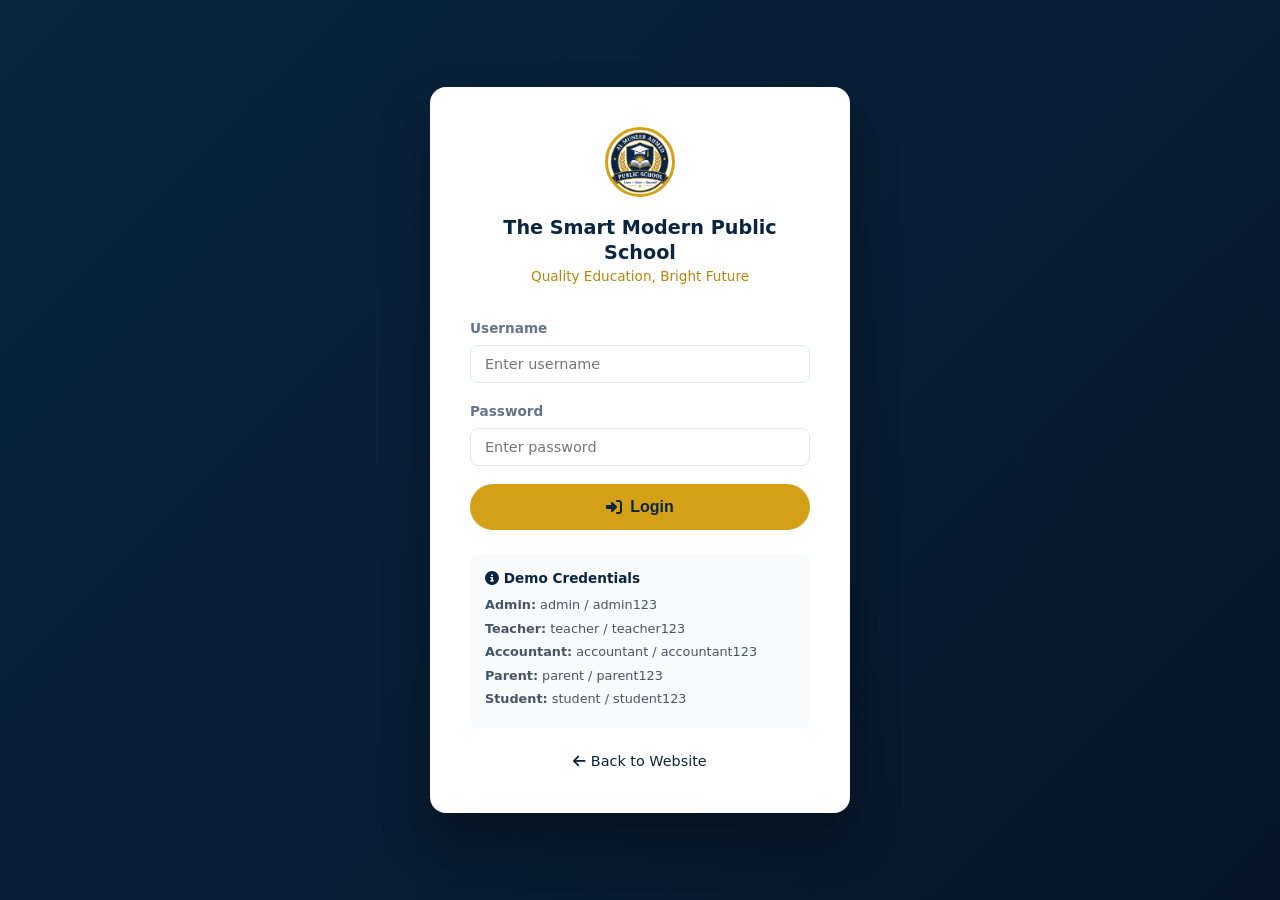
<file: accountant.html>
<!DOCTYPE html>
<html lang="en">
<head>
    <meta charset="UTF-8">
    <meta name="viewport" content="width=device-width, initial-scale=1.0">
    <title>Accountant Portal - The Smart Modern Public School</title>
    <link rel="stylesheet" href="https://cdnjs.cloudflare.com/ajax/libs/font-awesome/6.5.1/css/all.min.css">
    <link rel="stylesheet" href="css/style.css">
    <link rel="stylesheet" href="css/dashboard.css">
    <link rel="stylesheet" href="css/responsive.css">
</head>
<body class="dashboard-body">
    <div class="sidebar-overlay" onclick="App.toggleSidebar()"></div>
    <aside class="sidebar">
        <div class="sidebar-header">
            <img src="assets/logo.png" alt="Logo" onerror="this.style.display='none'">
            <div><h2>Accountant</h2><span>The Smart Modern Public School</span></div>
        </div>
        <nav class="sidebar-nav">
            <a href="#" class="active" onclick="showASection('dashboard')"><i class="fas fa-tachometer-alt"></i> Dashboard</a>
            <a href="#" onclick="showASection('fees')"><i class="fas fa-money-bill-wave"></i> Fee Management</a>
            <a href="#" onclick="showASection('defaulters')"><i class="fas fa-exclamation-triangle"></i> Defaulters</a>
            <a href="#" onclick="showASection('payroll')"><i class="fas fa-wallet"></i> Payroll</a>
            <a href="#" onclick="showASection('reports')"><i class="fas fa-file-export"></i> Reports</a>
            <a href="#" onclick="Auth.logout()"><i class="fas fa-sign-out-alt"></i> Logout</a>
        </nav>
        <div class="sidebar-footer">
            <div class="user-info"><div class="avatar">A</div><div><div class="user-name">Accountant</div><div class="user-role">Accountant</div></div>
        </div>
    </aside>
    <div class="main-content">
        <div class="topbar">
            <div class="topbar-left">
                <button class="menu-toggle" onclick="App.toggleSidebar()"><i class="fas fa-bars"></i></button>
                <h1 id="a-title">Accountant Dashboard</h1>
            </div>
            <div class="topbar-right">
                <button class="topbar-btn" onclick="App.toggleTheme()"><i class="fas fa-moon"></i></button>
                <a href="https://wa.me/923304886710" target="_blank" class="topbar-btn" style="color:#25d366;"><i class="fab fa-whatsapp"></i></a>
            </div>
        </div>
        <div class="content-area">
            <div id="a-dashboard">
                <div class="stats-grid" id="a-stats"></div>
                <div class="panel"><div class="panel-header"><h2>Recent Fee Payments</h2></div><div class="panel-body" id="a-recent-fees"></div></div>
            </div>
            <div id="a-fees" style="display:none;">
                <div class="panel"><div class="panel-header"><h2>Fee Management</h2></div>
                <div class="panel-body">
                    <div class="filters-bar">
                        <input type="text" id="a-fee-search" placeholder="Search..." oninput="loadAFees()">
                        <select id="a-fee-status" onchange="loadAFees()">
                            <option value="">All</option><option value="Paid">Paid</option><option value="Partial">Partial</option><option value="Pending">Pending</option>
                        </select>
                    </div>
                    <div id="a-fees-table"></div>
                </div></div>
            </div>
            <div id="a-defaulters" style="display:none;">
                <div class="panel"><div class="panel-header"><h2>Fee Defaulters</h2></div><div class="panel-body" id="a-defaulters-table"></div></div>
            </div>
            <div id="a-payroll" style="display:none;">
                <div class="panel"><div class="panel-header"><h2>Payroll</h2></div><div class="panel-body" id="a-payroll-list"></div></div>
            </div>
            <div id="a-reports" style="display:none;">
                <div class="panel"><div class="panel-header"><h2>Reports</h2></div>
                <div class="panel-body">
                    <button class="btn btn-primary" onclick="Reports.generateReport('fees')" style="margin:5px;"><i class="fas fa-download"></i> Export Fees</button>
                    <button class="btn btn-primary" onclick="Reports.generateReport('defaulters')" style="margin:5px;"><i class="fas fa-download"></i> Export Defaulters</button>
                </div></div>
            </div>
        </div>
    </div>
    <!-- Receipt Modal -->
    <div class="modal" id="a-receipt-modal">
        <div class="modal-content modal-lg">
            <div class="modal-header"><h2>Fee Receipt</h2><button class="modal-close" onclick="App.closeModal('a-receipt-modal')">&times;</button></div>
            <div class="modal-body" id="a-receipt-content"></div>
            <div class="modal-footer">
                <button class="btn btn-secondary" onclick="App.closeModal('a-receipt-modal')">Close</button>
                <button class="btn btn-primary" onclick="App.printElement('a-receipt-content','Fee Receipt')"><i class="fas fa-print"></i> Print</button>
            </div>
        </div>
    </div>
    <script src="js/database.js"></script>
    <script src="js/auth.js"></script>
    <script src="js/app.js"></script>
    <script src="js/whatsapp.js"></script>
    <script src="js/students.js"></script>
    <script src="js/fees.js"></script>
    <script src="js/reports.js"></script>
    <script>
        Auth.protectPage(['accountant', 'admin']);
        function showASection(name) {
            ['dashboard','fees','defaulters','payroll','reports'].forEach(s => {
                const el = document.getElementById('a-' + s);
                if (el) el.style.display = s === name ? 'block' : 'none';
            });
            document.getElementById('a-title').textContent = name.charAt(0).toUpperCase() + name.slice(1);
            if (name === 'fees') loadAFees();
            if (name === 'defaulters') Fees.renderFeeDefaultersTable('a-defaulters-table');
            if (name === 'payroll') {
                const payroll = DB.getRecords(DB.keys.payroll);
                document.getElementById('a-payroll-list').innerHTML = `<div class="table-responsive"><table class="data-table"><thead><tr><th>Teacher</th><th>Month</th><th>Basic</th><th>Net</th><th>Status</th></tr></thead><tbody>
                    ${payroll.map(p => `<tr><td>${p.teacherName}</td><td>${p.month}</td><td>${App.formatCurrency(p.basicSalary)}</td><td>${App.formatCurrency(p.netSalary)}</td><td><span class="badge badge-success">${p.status}</span></td></tr>`).join('')}
                </tbody></table></div>`;
            }
        }
        function loadAFees() {
            Fees.renderFeesTable('a-fees-table', {
                search: document.getElementById('a-fee-search')?.value,
                filters: { status: document.getElementById('a-fee-status')?.value }
            });
        }
        function viewFeeReceipt(id) {
            document.getElementById('a-receipt-content').innerHTML = Fees.generateFeeReceiptHTML(id);
            App.openModal('a-receipt-modal');
        }
        function editFee(id) { App.showToast('Edit fee record: ' + id, 'info'); }
        function confirmDeleteFee(id) {
            App.confirmDialog('Delete this fee record?', () => { Fees.deleteFee(id); App.showToast('Deleted', 'success'); loadAFees(); });
        }
        document.addEventListener('DOMContentLoaded', function() {
            const stats = App.getDashboardStats();
            document.getElementById('a-stats').innerHTML = `
                <div class="stat-box"><div class="stat-icon orange"><i class="fas fa-money-bill"></i></div><div class="stat-info"><h3>${stats.pendingFees}</h3><p>Pending Fees</p></div></div>
                <div class="stat-box"><div class="stat-icon red"><i class="fas fa-exclamation"></i></div><div class="stat-info"><h3>${App.formatCurrency(stats.pendingAmount)}</h3><p>Pending Amount</p></div></div>
                <div class="stat-box"><div class="stat-icon green"><i class="fas fa-coins"></i></div><div class="stat-info"><h3>${App.formatCurrency(stats.todayCollection)}</h3><p>Today Collection</p></div></div>
                <div class="stat-box"><div class="stat-icon blue"><i class="fas fa-user-graduate"></i></div><div class="stat-info"><h3>${stats.totalStudents}</h3><p>Total Students</p></div></div>
            `;
            Fees.renderFeesTable('a-recent-fees', {});
        });
    </script>
</body>
</html>
</file>
<file: css/style.css>
/* style.css - Main Public Website Styles */
:root {
    --navy: #0a2540;
    --navy-dark: #061628;
    --navy-light: #1a3a5c;
    --gold: #d4a017;
    --gold-light: #f0c14b;
    --gold-dark: #b8860b;
    --green: #0d9488;
    --green-light: #14b8a6;
    --white: #ffffff;
    --gray-50: #f8fafc;
    --gray-100: #f1f5f9;
    --gray-200: #e2e8f0;
    --gray-300: #cbd5e1;
    --gray-400: #94a3b8;
    --gray-500: #64748b;
    --gray-600: #475569;
    --gray-700: #334155;
    --gray-800: #1e293b;
    --gray-900: #0f172a;
    --success: #10b981;
    --danger: #ef4444;
    --warning: #f59e0b;
    --info: #3b82f6;
    --shadow: 0 4px 6px -1px rgba(0,0,0,0.1), 0 2px 4px -2px rgba(0,0,0,0.1);
    --shadow-lg: 0 10px 15px -3px rgba(0,0,0,0.1), 0 4px 6px -4px rgba(0,0,0,0.1);
    --shadow-xl: 0 20px 25px -5px rgba(0,0,0,0.1), 0 8px 10px -6px rgba(0,0,0,0.1);
    --radius: 8px;
    --radius-lg: 12px;
    --transition: all 0.3s ease;
}

* {
    margin: 0;
    padding: 0;
    box-sizing: border-box;
}

html {
    scroll-behavior: smooth;
}

body {
    font-family: 'Segoe UI', 'Inter', system-ui, -apple-system, sans-serif;
    color: var(--gray-800);
    line-height: 1.6;
    background: var(--white);
    overflow-x: hidden;
}

a {
    text-decoration: none;
    color: inherit;
    transition: var(--transition);
}

img {
    max-width: 100%;
    height: auto;
}

ul {
    list-style: none;
}

/* Typography */
h1, h2, h3, h4, h5, h6 {
    font-weight: 700;
    line-height: 1.3;
    color: var(--navy);
}

.container {
    max-width: 1200px;
    margin: 0 auto;
    padding: 0 20px;
}

/* Header */
.header {
    background: var(--navy);
    color: var(--white);
    position: sticky;
    top: 0;
    z-index: 1000;
    box-shadow: var(--shadow-lg);
}

.header-top {
    background: var(--navy-dark);
    padding: 8px 0;
    font-size: 13px;
}

.header-top .container {
    display: flex;
    justify-content: space-between;
    align-items: center;
    flex-wrap: wrap;
    gap: 10px;
}

.header-top a {
    color: var(--gray-300);
}

.header-top a:hover {
    color: var(--gold);
}

.header-top i {
    color: var(--gold);
    margin-right: 5px;
}

.header-main {
    padding: 12px 0;
}

.header-main .container {
    display: flex;
    justify-content: space-between;
    align-items: center;
}

.logo {
    display: flex;
    align-items: center;
    gap: 12px;
}

.logo img {
    width: 50px;
    height: 50px;
    border-radius: 50%;
    border: 2px solid var(--gold);
    object-fit: cover;
    background: var(--white);
}

.logo-text h1 {
    font-size: 1.3rem;
    color: var(--white);
    margin: 0;
    letter-spacing: 0.5px;
}

.logo-text span {
    font-size: 0.75rem;
    color: var(--gold);
    font-weight: 500;
}

.nav {
    display: flex;
    align-items: center;
    gap: 5px;
}

.nav a {
    color: var(--gray-200);
    padding: 8px 14px;
    border-radius: var(--radius);
    font-size: 0.9rem;
    font-weight: 500;
}

.nav a:hover, .nav a.active {
    color: var(--gold);
    background: rgba(212, 160, 23, 0.1);
}

.nav .btn-login {
    background: var(--gold);
    color: var(--navy) !important;
    font-weight: 600;
    padding: 8px 20px;
    border-radius: 25px;
}

.nav .btn-login:hover {
    background: var(--gold-light);
    transform: translateY(-1px);
}

.mobile-toggle {
    display: none;
    background: none;
    border: none;
    color: var(--white);
    font-size: 1.5rem;
    cursor: pointer;
    padding: 5px;
}

/* Hero */
.hero {
    background: linear-gradient(135deg, var(--navy) 0%, var(--navy-light) 50%, var(--navy-dark) 100%);
    color: var(--white);
    padding: 80px 0 100px;
    position: relative;
    overflow: hidden;
}

.hero::before {
    content: '';
    position: absolute;
    top: -50%;
    right: -20%;
    width: 600px;
    height: 600px;
    background: radial-gradient(circle, rgba(212,160,23,0.15) 0%, transparent 70%);
    border-radius: 50%;
}

.hero .container {
    display: grid;
    grid-template-columns: 1fr 1fr;
    gap: 40px;
    align-items: center;
    position: relative;
    z-index: 1;
}

.hero-content h2 {
    font-size: 2.8rem;
    color: var(--white);
    margin-bottom: 10px;
}

.hero-content .tagline {
    font-size: 1.3rem;
    color: var(--gold);
    margin-bottom: 20px;
    font-weight: 500;
}

.hero-content p {
    color: var(--gray-300);
    font-size: 1.05rem;
    margin-bottom: 30px;
    max-width: 500px;
}

.hero-buttons {
    display: flex;
    gap: 15px;
    flex-wrap: wrap;
}

.btn {
    display: inline-flex;
    align-items: center;
    gap: 8px;
    padding: 12px 28px;
    border-radius: 30px;
    font-weight: 600;
    font-size: 0.95rem;
    border: none;
    cursor: pointer;
    transition: var(--transition);
}

.btn-primary {
    background: var(--gold);
    color: var(--navy);
}

.btn-primary:hover {
    background: var(--gold-light);
    transform: translateY(-2px);
    box-shadow: 0 8px 20px rgba(212,160,23,0.3);
}

.btn-outline {
    background: transparent;
    color: var(--white);
    border: 2px solid var(--gold);
}

.btn-outline:hover {
    background: var(--gold);
    color: var(--navy);
}

.btn-success {
    background: #25d366;
    color: white;
}

.btn-success:hover {
    background: #1da851;
}

.btn-secondary {
    background: var(--gray-200);
    color: var(--gray-700);
}

.btn-secondary:hover {
    background: var(--gray-300);
}

.btn-danger {
    background: var(--danger);
    color: white;
}

.btn-danger:hover {
    background: #dc2626;
}

.btn-sm {
    padding: 6px 14px;
    font-size: 0.85rem;
}

.btn-info {
    background: var(--info);
    color: white;
}

.hero-image {
    text-align: center;
}

.hero-image .school-badge {
    width: 280px;
    height: 280px;
    background: linear-gradient(135deg, var(--gold) 0%, var(--gold-dark) 100%);
    border-radius: 50%;
    display: flex;
    flex-direction: column;
    align-items: center;
    justify-content: center;
    margin: 0 auto;
    box-shadow: 0 20px 60px rgba(212,160,23,0.3);
    border: 8px solid rgba(255,255,255,0.1);
}

.school-badge i {
    font-size: 4rem;
    color: var(--navy);
    margin-bottom: 10px;
}

.school-badge span {
    font-size: 1.1rem;
    font-weight: 700;
    color: var(--navy);
    text-align: center;
    padding: 0 20px;
}

/* Sections */
.section {
    padding: 70px 0;
}

.section-header {
    text-align: center;
    margin-bottom: 50px;
}

.section-header h2 {
    font-size: 2rem;
    margin-bottom: 10px;
}

.section-header p {
    color: var(--gray-500);
    max-width: 600px;
    margin: 0 auto;
}

.section-header .line {
    width: 60px;
    height: 3px;
    background: var(--gold);
    margin: 15px auto 0;
    border-radius: 2px;
}

/* About */
.about-grid {
    display: grid;
    grid-template-columns: 1fr 1fr;
    gap: 50px;
    align-items: center;
}

.about-content h3 {
    font-size: 1.5rem;
    margin-bottom: 15px;
}

.about-content p {
    color: var(--gray-600);
    margin-bottom: 15px;
}

.features-list {
    margin-top: 20px;
}

.features-list li {
    display: flex;
    align-items: center;
    gap: 10px;
    padding: 8px 0;
    color: var(--gray-700);
}

.features-list i {
    color: var(--green);
    font-size: 1.1rem;
}

.about-stats {
    display: grid;
    grid-template-columns: 1fr 1fr;
    gap: 20px;
}

.stat-card {
    background: var(--gray-50);
    border-radius: var(--radius-lg);
    padding: 25px;
    text-align: center;
    border: 1px solid var(--gray-200);
    transition: var(--transition);
}

.stat-card:hover {
    transform: translateY(-5px);
    box-shadow: var(--shadow-lg);
    border-color: var(--gold);
}

.stat-card .number {
    font-size: 2rem;
    font-weight: 700;
    color: var(--navy);
}

.stat-card .label {
    color: var(--gray-500);
    font-size: 0.9rem;
    margin-top: 5px;
}

/* Cards Grid */
.cards-grid {
    display: grid;
    grid-template-columns: repeat(auto-fit, minmax(280px, 1fr));
    gap: 25px;
}

.card {
    background: var(--white);
    border-radius: var(--radius-lg);
    padding: 30px;
    box-shadow: var(--shadow);
    border: 1px solid var(--gray-100);
    transition: var(--transition);
    text-align: center;
}

.card:hover {
    transform: translateY(-5px);
    box-shadow: var(--shadow-xl);
}

.card .icon {
    width: 70px;
    height: 70px;
    background: linear-gradient(135deg, var(--navy), var(--navy-light));
    border-radius: 50%;
    display: flex;
    align-items: center;
    justify-content: center;
    margin: 0 auto 20px;
}

.card .icon i {
    font-size: 1.8rem;
    color: var(--gold);
}

.card h3 {
    font-size: 1.2rem;
    margin-bottom: 10px;
}

.card p {
    color: var(--gray-500);
    font-size: 0.95rem;
}

/* Academics */
.academics-bg {
    background: var(--gray-50);
}

.class-list {
    display: flex;
    flex-wrap: wrap;
    gap: 12px;
    justify-content: center;
}

.class-badge {
    background: var(--white);
    border: 2px solid var(--navy);
    color: var(--navy);
    padding: 10px 22px;
    border-radius: 25px;
    font-weight: 600;
    font-size: 0.9rem;
    transition: var(--transition);
}

.class-badge:hover {
    background: var(--navy);
    color: var(--white);
}

/* Teachers */
.teacher-card {
    text-align: center;
    padding: 25px;
}

.teacher-card .avatar {
    width: 100px;
    height: 100px;
    border-radius: 50%;
    background: linear-gradient(135deg, var(--navy), var(--gold));
    display: flex;
    align-items: center;
    justify-content: center;
    margin: 0 auto 15px;
    font-size: 2.5rem;
    color: white;
    border: 3px solid var(--gold);
}

.teacher-card h3 {
    font-size: 1.1rem;
    margin-bottom: 5px;
}

.teacher-card .subject {
    color: var(--gold-dark);
    font-size: 0.9rem;
    font-weight: 500;
    margin-bottom: 8px;
}

.teacher-card .qual {
    color: var(--gray-500);
    font-size: 0.85rem;
}

/* Facilities */
.facility-item {
    display: flex;
    gap: 15px;
    align-items: flex-start;
    padding: 20px;
    background: var(--white);
    border-radius: var(--radius-lg);
    border: 1px solid var(--gray-100);
    transition: var(--transition);
}

.facility-item:hover {
    border-color: var(--gold);
    box-shadow: var(--shadow);
}

.facility-item .icon {
    width: 50px;
    height: 50px;
    min-width: 50px;
    background: rgba(212,160,23,0.1);
    border-radius: 12px;
    display: flex;
    align-items: center;
    justify-content: center;
}

.facility-item .icon i {
    font-size: 1.3rem;
    color: var(--gold-dark);
}

.facility-item h4 {
    font-size: 1rem;
    margin-bottom: 5px;
}

.facility-item p {
    color: var(--gray-500);
    font-size: 0.9rem;
}

/* Gallery */
.gallery-grid {
    display: grid;
    grid-template-columns: repeat(auto-fill, minmax(250px, 1fr));
    gap: 15px;
}

.gallery-item {
    border-radius: var(--radius-lg);
    overflow: hidden;
    position: relative;
    aspect-ratio: 4/3;
    background: var(--gray-200);
}

.gallery-item img {
    width: 100%;
    height: 100%;
    object-fit: cover;
    transition: transform 0.4s ease;
}

.gallery-item:hover img {
    transform: scale(1.08);
}

.gallery-item .overlay {
    position: absolute;
    bottom: 0;
    left: 0;
    right: 0;
    background: linear-gradient(transparent, rgba(10,37,64,0.85));
    color: white;
    padding: 20px 15px 12px;
    font-size: 0.9rem;
    font-weight: 500;
}

/* News & Events */
.news-card {
    background: var(--white);
    border-radius: var(--radius-lg);
    overflow: hidden;
    box-shadow: var(--shadow);
    border: 1px solid var(--gray-100);
    transition: var(--transition);
}

.news-card:hover {
    box-shadow: var(--shadow-xl);
}

.news-card .date-badge {
    background: var(--navy);
    color: var(--gold);
    display: inline-block;
    padding: 4px 12px;
    border-radius: 20px;
    font-size: 0.8rem;
    font-weight: 600;
    margin-bottom: 12px;
}

.news-card .content {
    padding: 25px;
}

.news-card h3 {
    font-size: 1.15rem;
    margin-bottom: 10px;
}

.news-card p {
    color: var(--gray-500);
    font-size: 0.95rem;
}

/* Contact */
.contact-grid {
    display: grid;
    grid-template-columns: 1fr 1fr;
    gap: 40px;
}

.contact-info-item {
    display: flex;
    gap: 15px;
    margin-bottom: 25px;
}

.contact-info-item .icon {
    width: 50px;
    height: 50px;
    min-width: 50px;
    background: var(--navy);
    border-radius: 12px;
    display: flex;
    align-items: center;
    justify-content: center;
}

.contact-info-item .icon i {
    color: var(--gold);
    font-size: 1.2rem;
}

.contact-info-item h4 {
    font-size: 1rem;
    margin-bottom: 3px;
}

.contact-info-item p, .contact-info-item a {
    color: var(--gray-500);
    font-size: 0.95rem;
}

.contact-form {
    background: var(--gray-50);
    padding: 30px;
    border-radius: var(--radius-lg);
    border: 1px solid var(--gray-200);
}

.form-group {
    margin-bottom: 18px;
}

.form-group label {
    display: block;
    font-weight: 600;
    font-size: 0.9rem;
    margin-bottom: 6px;
    color: var(--gray-700);
}

.form-group input,
.form-group select,
.form-group textarea {
    width: 100%;
    padding: 12px 15px;
    border: 1px solid var(--gray-300);
    border-radius: var(--radius);
    font-size: 0.95rem;
    transition: var(--transition);
    background: var(--white);
    color: var(--gray-800);
    font-family: inherit;
}

.form-group input:focus,
.form-group select:focus,
.form-group textarea:focus {
    outline: none;
    border-color: var(--navy);
    box-shadow: 0 0 0 3px rgba(10,37,64,0.1);
}

.form-group textarea {
    resize: vertical;
    min-height: 120px;
}

/* Footer */
.footer {
    background: var(--navy-dark);
    color: var(--gray-300);
    padding: 50px 0 0;
}

.footer-grid {
    display: grid;
    grid-template-columns: 2fr 1fr 1fr 1fr;
    gap: 40px;
    margin-bottom: 40px;
}

.footer h4 {
    color: var(--white);
    font-size: 1.1rem;
    margin-bottom: 20px;
}

.footer p {
    font-size: 0.9rem;
    line-height: 1.7;
    margin-bottom: 15px;
}

.footer a {
    color: var(--gray-400);
    font-size: 0.9rem;
    display: block;
    padding: 4px 0;
}

.footer a:hover {
    color: var(--gold);
}

.footer-bottom {
    border-top: 1px solid rgba(255,255,255,0.1);
    padding: 20px 0;
    text-align: center;
    font-size: 0.85rem;
    color: var(--gray-500);
}

/* Floating WhatsApp */
.whatsapp-float {
    position: fixed;
    bottom: 25px;
    right: 25px;
    width: 60px;
    height: 60px;
    background: #25d366;
    border-radius: 50%;
    display: flex;
    align-items: center;
    justify-content: center;
    box-shadow: 0 4px 20px rgba(37,211,102,0.4);
    z-index: 999;
    transition: var(--transition);
    animation: pulse 2s infinite;
}

.whatsapp-float:hover {
    transform: scale(1.1);
    box-shadow: 0 6px 25px rgba(37,211,102,0.5);
}

.whatsapp-float i {
    font-size: 1.8rem;
    color: white;
}

@keyframes pulse {
    0%, 100% { box-shadow: 0 4px 20px rgba(37,211,102,0.4); }
    50% { box-shadow: 0 4px 30px rgba(37,211,102,0.7); }
}

/* Admission Form Section */
.admission-section {
    background: linear-gradient(135deg, var(--navy) 0%, var(--navy-light) 100%);
    color: white;
    padding: 60px 0;
    text-align: center;
}

.admission-section h2 {
    color: white;
    margin-bottom: 10px;
}

.admission-section p {
    color: var(--gray-300);
    margin-bottom: 25px;
}

/* CTA Banner */
.cta-banner {
    background: var(--gold);
    padding: 40px 0;
    text-align: center;
}

.cta-banner h2 {
    color: var(--navy);
    margin-bottom: 10px;
}

.cta-banner p {
    color: var(--navy-dark);
    margin-bottom: 20px;
}

/* Responsive for public site is in responsive.css */
</file>
<file: css/dashboard.css>
/* dashboard.css - Dashboard Styles */

:root {
    --sidebar-width: 260px;
    --header-height: 60px;
    --card-bg: #ffffff;
    --body-bg: #f1f5f9;
    --text-primary: #1e293b;
    --text-secondary: #64748b;
    --border-color: #e2e8f0;
}

[data-theme="dark"] {
    --card-bg: #1e293b;
    --body-bg: #0f172a;
    --text-primary: #f1f5f9;
    --text-secondary: #94a3b8;
    --border-color: #334155;
    --navy: #1e3a5f;
    --navy-dark: #0f172a;
}

/* Dashboard Layout */
.dashboard-body {
    background: var(--body-bg);
    min-height: 100vh;
    color: var(--text-primary);
}

.sidebar {
    position: fixed;
    left: 0;
    top: 0;
    width: var(--sidebar-width);
    height: 100vh;
    background: var(--navy);
    color: white;
    z-index: 100;
    display: flex;
    flex-direction: column;
    transition: width 0.3s ease, transform 0.3s ease;
    overflow-x: hidden;
    overflow-y: auto;
}

.sidebar-header {
    padding: 14px 12px 14px 16px;
    border-bottom: 1px solid rgba(255,255,255,0.1);
    display: flex;
    align-items: center;
    gap: 10px;
    min-height: 64px;
    flex-shrink: 0;
}

.sidebar-header img {
    width: 40px;
    height: 40px;
    min-width: 40px;
    border-radius: 50%;
    border: 2px solid var(--gold);
    background: white;
}

.sidebar-brand {
    flex: 1;
    min-width: 0;
    overflow: hidden;
}

.sidebar-brand h2 {
    font-size: 0.8rem;
    color: white;
    line-height: 1.25;
    margin: 0;
    white-space: normal;
    word-break: break-word;
}

.sidebar-brand span {
    font-size: 0.65rem;
    color: var(--gold);
    display: block;
    margin-top: 2px;
    white-space: nowrap;
    overflow: hidden;
    text-overflow: ellipsis;
}

.sidebar-collapse-btn {
    background: rgba(255,255,255,0.08);
    border: 1px solid rgba(255,255,255,0.15);
    color: var(--gold);
    width: 32px;
    height: 32px;
    min-width: 32px;
    border-radius: 8px;
    cursor: pointer;
    display: flex;
    align-items: center;
    justify-content: center;
    font-size: 0.85rem;
    transition: all 0.2s;
    padding: 0;
}

.sidebar-collapse-btn:hover {
    background: rgba(212,160,23,0.2);
    color: #fff;
}

/* Desktop collapsed sidebar — icons stay visible, only text hides */
.sidebar.collapsed {
    width: 72px;
}

.sidebar.collapsed .sidebar-brand {
    display: none !important;
}

.sidebar.collapsed .nav-section {
    font-size: 0 !important;
    padding: 4px 0 !important;
    height: 8px;
    overflow: hidden;
    color: transparent !important;
}

.sidebar.collapsed .sidebar-nav a {
    justify-content: center !important;
    padding: 12px 8px !important;
    gap: 0 !important;
    color: transparent !important; /* hide text label */
}

/* Icons MUST stay visible */
.sidebar.collapsed .sidebar-nav a i {
    font-size: 1.15rem !important;
    line-height: 1 !important;
    width: 24px !important;
    height: 24px !important;
    display: inline-flex !important;
    align-items: center !important;
    justify-content: center !important;
    color: #cbd5e1 !important;
    visibility: visible !important;
    opacity: 1 !important;
}

.sidebar.collapsed .sidebar-nav a:hover i,
.sidebar.collapsed .sidebar-nav a.active i {
    color: #d4a017 !important;
}

.sidebar.collapsed .sidebar-header {
    justify-content: center;
    padding: 14px 8px;
    flex-direction: column;
    gap: 8px;
}

.sidebar.collapsed .sidebar-header img {
    display: block !important;
    visibility: visible !important;
}

.sidebar.collapsed .sidebar-collapse-btn {
    display: flex !important;
    visibility: visible !important;
}

.sidebar.collapsed .sidebar-collapse-btn i {
    transform: rotate(180deg);
    font-size: 0.9rem !important;
    color: #d4a017 !important;
    visibility: visible !important;
}

.sidebar.collapsed .sidebar-footer {
    padding: 12px 8px;
}

.sidebar.collapsed .sidebar-footer .user-info {
    justify-content: center;
}

.sidebar.collapsed .sidebar-footer .avatar {
    display: flex !important;
    visibility: visible !important;
}

.sidebar.collapsed .sidebar-footer .user-name,
.sidebar.collapsed .sidebar-footer .user-role {
    display: none !important;
}

.main-content.sidebar-collapsed {
    margin-left: 72px;
}

@media (max-width: 768px) {
    .main-content.sidebar-collapsed {
        margin-left: 0 !important;
    }
    /* On mobile do not use icon-only collapse */
    .sidebar.collapsed {
        width: var(--sidebar-width) !important;
    }
    .sidebar.collapsed .sidebar-brand {
        display: block !important;
    }
    .sidebar.collapsed .nav-section {
        font-size: 0.7rem !important;
        padding: 8px 20px 4px !important;
        height: auto;
        color: var(--gray-400) !important;
    }
    .sidebar.collapsed .sidebar-nav a {
        font-size: 0.9rem !important;
        justify-content: flex-start !important;
        padding: 10px 20px !important;
        gap: 12px !important;
        color: var(--gray-300) !important;
    }
    .sidebar.collapsed .sidebar-nav a i {
        font-size: 1rem !important;
        color: inherit !important;
    }
}

.sidebar-nav {
    flex: 1;
    padding: 12px 0;
    overflow-y: auto;
}

.sidebar-nav .nav-section {
    padding: 8px 20px 4px;
    font-size: 0.7rem;
    text-transform: uppercase;
    letter-spacing: 1px;
    color: var(--gray-400);
    font-weight: 600;
}

.sidebar-nav a {
    display: flex;
    align-items: center;
    gap: 12px;
    padding: 10px 20px;
    color: var(--gray-300);
    font-size: 0.9rem;
    transition: all 0.2s;
    border-left: 3px solid transparent;
}

.sidebar-nav a:hover,
.sidebar-nav a.active {
    background: rgba(212,160,23,0.1);
    color: var(--gold);
    border-left-color: var(--gold);
}

.sidebar-nav a i {
    width: 20px;
    text-align: center;
    font-size: 1rem;
}

.sidebar-footer {
    padding: 15px 20px;
    border-top: 1px solid rgba(255,255,255,0.1);
}

.sidebar-footer .user-info {
    display: flex;
    align-items: center;
    gap: 10px;
    margin-bottom: 10px;
}

.sidebar-footer .avatar {
    width: 36px;
    height: 36px;
    border-radius: 50%;
    background: var(--gold);
    color: var(--navy);
    display: flex;
    align-items: center;
    justify-content: center;
    font-weight: 700;
    font-size: 0.9rem;
}

.sidebar-footer .user-name {
    font-size: 0.9rem;
    font-weight: 600;
}

.sidebar-footer .user-role {
    font-size: 0.75rem;
    color: var(--gray-400);
}

/* Main Content */
.main-content {
    margin-left: var(--sidebar-width);
    min-height: 100vh;
    transition: margin 0.3s ease;
}

.topbar {
    height: var(--header-height);
    background: var(--card-bg);
    border-bottom: 1px solid var(--border-color);
    display: flex;
    align-items: center;
    justify-content: space-between;
    padding: 0 25px;
    position: sticky;
    top: 0;
    z-index: 50;
}

.topbar-left {
    display: flex;
    align-items: center;
    gap: 15px;
}

.topbar-left h1 {
    font-size: 1.2rem;
    color: var(--text-primary);
}

.menu-toggle {
    display: none;
    background: none;
    border: none;
    font-size: 1.3rem;
    color: var(--text-primary);
    cursor: pointer;
    padding: 5px;
}

.topbar-right {
    display: flex;
    align-items: center;
    gap: 15px;
}

.search-box {
    position: relative;
}

.search-box input {
    padding: 8px 15px 8px 38px;
    border: 1px solid var(--border-color);
    border-radius: 25px;
    font-size: 0.9rem;
    width: 250px;
    background: var(--body-bg);
    color: var(--text-primary);
}

.search-box input:focus {
    outline: none;
    border-color: var(--navy);
}

.search-box i {
    position: absolute;
    left: 14px;
    top: 50%;
    transform: translateY(-50%);
    color: var(--text-secondary);
}

.topbar-btn {
    width: 38px;
    height: 38px;
    border-radius: 50%;
    border: 1px solid var(--border-color);
    background: var(--card-bg);
    color: var(--text-secondary);
    display: flex;
    align-items: center;
    justify-content: center;
    cursor: pointer;
    position: relative;
    transition: all 0.2s;
}

.topbar-btn:hover {
    background: var(--body-bg);
    color: var(--navy);
}

.topbar-btn .badge {
    position: absolute;
    top: -3px;
    right: -3px;
    background: var(--danger);
    color: white;
    font-size: 0.65rem;
    width: 18px;
    height: 18px;
    border-radius: 50%;
    display: flex;
    align-items: center;
    justify-content: center;
    font-weight: 700;
}

/* Content Area */
.content-area {
    padding: 25px;
}

/* Stats Cards */
.stats-grid {
    display: grid;
    grid-template-columns: repeat(auto-fit, minmax(200px, 1fr));
    gap: 20px;
    margin-bottom: 25px;
}

.stat-box {
    background: var(--card-bg);
    border-radius: var(--radius-lg);
    padding: 22px;
    border: 1px solid var(--border-color);
    display: flex;
    align-items: center;
    gap: 15px;
    transition: all 0.2s;
}

.stat-box:hover {
    box-shadow: var(--shadow-lg);
    transform: translateY(-2px);
}

.stat-box .stat-icon {
    width: 50px;
    height: 50px;
    border-radius: 12px;
    display: flex;
    align-items: center;
    justify-content: center;
    font-size: 1.3rem;
}

.stat-box .stat-icon.blue { background: rgba(59,130,246,0.1); color: #3b82f6; }
.stat-box .stat-icon.green { background: rgba(16,185,129,0.1); color: #10b981; }
.stat-box .stat-icon.orange { background: rgba(245,158,11,0.1); color: #f59e0b; }
.stat-box .stat-icon.red { background: rgba(239,68,68,0.1); color: #ef4444; }
.stat-box .stat-icon.purple { background: rgba(139,92,246,0.1); color: #8b5cf6; }
.stat-box .stat-icon.teal { background: rgba(13,148,136,0.1); color: #0d9488; }
.stat-box .stat-icon.gold { background: rgba(212,160,23,0.1); color: #d4a017; }
.stat-box .stat-icon.navy { background: rgba(10,37,64,0.1); color: #0a2540; }

.stat-box .stat-info h3 {
    font-size: 1.5rem;
    color: var(--text-primary);
    margin-bottom: 2px;
}

.stat-box .stat-info p {
    font-size: 0.85rem;
    color: var(--text-secondary);
}

/* Panel / Card */
.panel {
    background: var(--card-bg);
    border-radius: var(--radius-lg);
    border: 1px solid var(--border-color);
    margin-bottom: 25px;
}

.panel-header {
    padding: 16px 20px;
    border-bottom: 1px solid var(--border-color);
    display: flex;
    align-items: center;
    justify-content: space-between;
    flex-wrap: wrap;
    gap: 10px;
}

.panel-header h2 {
    font-size: 1.1rem;
    color: var(--text-primary);
}

.panel-body {
    padding: 20px;
}

.panel-actions {
    display: flex;
    gap: 8px;
    flex-wrap: wrap;
    align-items: center;
}

/* Tables */
.table-responsive {
    overflow-x: auto;
}

.data-table {
    width: 100%;
    border-collapse: collapse;
    font-size: 0.9rem;
}

.data-table th {
    background: var(--body-bg);
    padding: 12px 15px;
    text-align: left;
    font-weight: 600;
    color: var(--text-secondary);
    border-bottom: 2px solid var(--border-color);
    white-space: nowrap;
    font-size: 0.8rem;
    text-transform: uppercase;
    letter-spacing: 0.3px;
}

.data-table td {
    padding: 12px 15px;
    border-bottom: 1px solid var(--border-color);
    color: var(--text-primary);
    vertical-align: middle;
}

.data-table tr:hover td {
    background: var(--body-bg);
}

.data-table .actions {
    display: flex;
    gap: 6px;
    flex-wrap: wrap;
}

/* Status badges */
.badge {
    display: inline-block;
    padding: 3px 10px;
    border-radius: 20px;
    font-size: 0.75rem;
    font-weight: 600;
}

.badge-success { background: rgba(16,185,129,0.15); color: #059669; }
.badge-danger { background: rgba(239,68,68,0.15); color: #dc2626; }
.badge-warning { background: rgba(245,158,11,0.15); color: #d97706; }
.badge-info { background: rgba(59,130,246,0.15); color: #2563eb; }
.badge-secondary { background: rgba(100,116,139,0.15); color: #475569; }
.badge-primary { background: rgba(10,37,64,0.15); color: #0a2540; }

/* Forms in dashboard */
.form-row {
    display: grid;
    grid-template-columns: repeat(auto-fit, minmax(200px, 1fr));
    gap: 15px;
    margin-bottom: 15px;
}

.form-group label {
    display: block;
    font-weight: 600;
    font-size: 0.85rem;
    margin-bottom: 5px;
    color: var(--text-secondary);
}

.form-group input,
.form-group select,
.form-group textarea {
    width: 100%;
    padding: 10px 14px;
    border: 1px solid var(--border-color);
    border-radius: var(--radius);
    font-size: 0.9rem;
    background: var(--card-bg);
    color: var(--text-primary);
    font-family: inherit;
    transition: border-color 0.2s;
}

.form-group input:focus,
.form-group select:focus,
.form-group textarea:focus {
    outline: none;
    border-color: var(--navy);
    box-shadow: 0 0 0 3px rgba(10,37,64,0.1);
}

/* Modal */
.modal {
    display: none;
    position: fixed;
    inset: 0;
    background: rgba(0,0,0,0.5);
    z-index: 1000;
    align-items: center;
    justify-content: center;
    padding: 20px;
}

.modal.active {
    display: flex;
}

.modal-content {
    background: var(--card-bg);
    border-radius: var(--radius-lg);
    width: 100%;
    max-width: 600px;
    max-height: 90vh;
    overflow-y: auto;
    box-shadow: var(--shadow-xl);
}

.modal-content.modal-lg {
    max-width: 800px;
}

.modal-content.modal-xl {
    max-width: 1000px;
}

.modal-header {
    padding: 16px 20px;
    border-bottom: 1px solid var(--border-color);
    display: flex;
    align-items: center;
    justify-content: space-between;
}

.modal-header h2 {
    font-size: 1.15rem;
    color: var(--text-primary);
}

.modal-close {
    background: none;
    border: none;
    font-size: 1.5rem;
    color: var(--text-secondary);
    cursor: pointer;
    padding: 0;
    line-height: 1;
}

.modal-body {
    padding: 20px;
}

.modal-footer {
    padding: 16px 20px;
    border-top: 1px solid var(--border-color);
    display: flex;
    justify-content: flex-end;
    gap: 10px;
}

/* Filters bar */
.filters-bar {
    display: flex;
    gap: 10px;
    flex-wrap: wrap;
    margin-bottom: 15px;
    align-items: center;
}

.filters-bar input,
.filters-bar select {
    padding: 8px 12px;
    border: 1px solid var(--border-color);
    border-radius: var(--radius);
    font-size: 0.85rem;
    background: var(--card-bg);
    color: var(--text-primary);
}

.filters-bar input {
    min-width: 200px;
}

/* Empty state */
.empty-state {
    text-align: center;
    padding: 40px 20px;
    color: var(--text-secondary);
}

.empty-state i {
    font-size: 3rem;
    margin-bottom: 15px;
    opacity: 0.4;
}

.empty-state h3 {
    font-size: 1.1rem;
    margin-bottom: 8px;
    color: var(--text-primary);
}

/* Charts placeholder */
.chart-container {
    position: relative;
    height: 250px;
    display: flex;
    align-items: flex-end;
    gap: 8px;
    padding: 20px 10px 0;
}

.chart-bar {
    flex: 1;
    background: linear-gradient(to top, var(--navy), var(--navy-light));
    border-radius: 4px 4px 0 0;
    position: relative;
    min-height: 10px;
    transition: height 0.5s ease;
}

.chart-bar:hover {
    opacity: 0.85;
}

.chart-bar .bar-label {
    position: absolute;
    bottom: -22px;
    left: 50%;
    transform: translateX(-50%);
    font-size: 0.7rem;
    color: var(--text-secondary);
    white-space: nowrap;
}

.chart-bar .bar-value {
    position: absolute;
    top: -20px;
    left: 50%;
    transform: translateX(-50%);
    font-size: 0.75rem;
    font-weight: 600;
    color: var(--text-primary);
}

/* Two column layout */
.grid-2 {
    display: grid;
    grid-template-columns: 1fr 1fr;
    gap: 25px;
}

/* Profile card */
.profile-header {
    display: flex;
    gap: 25px;
    align-items: center;
    margin-bottom: 25px;
}

.profile-avatar {
    width: 100px;
    height: 100px;
    border-radius: 50%;
    background: linear-gradient(135deg, var(--navy), var(--gold));
    display: flex;
    align-items: center;
    justify-content: center;
    font-size: 2.5rem;
    color: white;
    border: 3px solid var(--gold);
}

.profile-info h2 {
    font-size: 1.4rem;
    margin-bottom: 5px;
}

.profile-info p {
    color: var(--text-secondary);
    font-size: 0.9rem;
    margin-bottom: 3px;
}

.info-grid {
    display: grid;
    grid-template-columns: repeat(auto-fit, minmax(200px, 1fr));
    gap: 15px;
}

.info-item label {
    font-size: 0.8rem;
    color: var(--text-secondary);
    font-weight: 600;
    text-transform: uppercase;
    letter-spacing: 0.3px;
}

.info-item p {
    font-size: 0.95rem;
    color: var(--text-primary);
    margin-top: 3px;
}

/* Receipt / Certificate print styles */
.receipt, .certificate, .id-card {
    background: white;
    color: #000;
    padding: 30px;
    border: 2px solid var(--navy);
    max-width: 800px;
    margin: 0 auto;
}

.receipt-header, .cert-header {
    text-align: center;
    border-bottom: 2px solid var(--gold);
    padding-bottom: 15px;
    margin-bottom: 20px;
}

.receipt-header h1, .cert-header h1 {
    font-size: 1.4rem;
    color: var(--navy);
}

.receipt-header .tagline {
    color: var(--gold-dark);
    font-size: 0.9rem;
}

/* Sidebar overlay for mobile */
.sidebar-overlay {
    display: none;
    position: fixed;
    inset: 0;
    background: rgba(0,0,0,0.5);
    z-index: 99;
}

.sidebar-overlay.active {
    display: block;
}

/* Pagination */
.pagination {
    display: flex;
    gap: 5px;
    justify-content: center;
    margin-top: 20px;
}

.pagination button {
    padding: 6px 12px;
    border: 1px solid var(--border-color);
    background: var(--card-bg);
    color: var(--text-primary);
    border-radius: var(--radius);
    cursor: pointer;
    font-size: 0.85rem;
}

.pagination button.active,
.pagination button:hover {
    background: var(--navy);
    color: white;
    border-color: var(--navy);
}

.pagination button:disabled {
    opacity: 0.5;
    cursor: not-allowed;
}

/* Login page */
.login-page {
    min-height: 100vh;
    display: flex;
    align-items: center;
    justify-content: center;
    background: linear-gradient(135deg, var(--navy) 0%, var(--navy-dark) 100%);
    padding: 20px;
}

.login-card {
    background: white;
    border-radius: 16px;
    padding: 40px;
    width: 100%;
    max-width: 420px;
    box-shadow: 0 25px 50px rgba(0,0,0,0.3);
}

.login-card .logo-area {
    text-align: center;
    margin-bottom: 30px;
}

.login-card .logo-area img {
    width: 70px;
    height: 70px;
    border-radius: 50%;
    border: 3px solid var(--gold);
    margin-bottom: 12px;
}

.login-card .logo-area h1 {
    font-size: 1.2rem;
    color: var(--navy);
}

.login-card .logo-area p {
    color: var(--gold-dark);
    font-size: 0.85rem;
}

.login-card .form-group {
    margin-bottom: 18px;
}

.login-card .btn {
    width: 100%;
    justify-content: center;
    padding: 14px;
    font-size: 1rem;
}

.demo-credentials {
    margin-top: 25px;
    padding: 15px;
    background: var(--gray-50);
    border-radius: var(--radius);
    font-size: 0.8rem;
    color: var(--gray-600);
}

.demo-credentials h4 {
    font-size: 0.85rem;
    margin-bottom: 8px;
    color: var(--navy);
}

.demo-credentials p {
    margin: 3px 0;
}

/* Tabs */
.tabs {
    display: flex;
    gap: 0;
    border-bottom: 2px solid var(--border-color);
    margin-bottom: 20px;
}

.tab-btn {
    padding: 10px 20px;
    background: none;
    border: none;
    font-size: 0.9rem;
    font-weight: 600;
    color: var(--text-secondary);
    cursor: pointer;
    border-bottom: 2px solid transparent;
    margin-bottom: -2px;
    transition: all 0.2s;
}

.tab-btn.active {
    color: var(--navy);
    border-bottom-color: var(--gold);
}

.tab-content {
    display: none;
}

.tab-content.active {
    display: block;
}

/* Action buttons in tables */
.btn-icon {
    width: 32px;
    height: 32px;
    border-radius: 6px;
    border: 1px solid var(--border-color);
    background: var(--card-bg);
    color: var(--text-secondary);
    display: inline-flex;
    align-items: center;
    justify-content: center;
    cursor: pointer;
    transition: all 0.2s;
    font-size: 0.85rem;
}

.btn-icon:hover {
    background: var(--body-bg);
}

.btn-icon.edit:hover { color: #3b82f6; border-color: #3b82f6; }
.btn-icon.delete:hover { color: #ef4444; border-color: #ef4444; }
.btn-icon.view:hover { color: #10b981; border-color: #10b981; }
.btn-icon.whatsapp:hover { color: #25d366; border-color: #25d366; }

/* Section visibility - only one sheet at a time */
.content-section {
    display: none !important;
}
.content-section.active-section {
    display: block !important;
}

/* Sidebar polish */
.sidebar-nav a {
    cursor: pointer;
}
.sidebar-header h2 {
    font-size: 0.85rem;
    line-height: 1.25;
}

/* Full menu hide */
.sidebar.menu-hidden {
    transform: translateX(-100%) !important;
    pointer-events: none;
}

.main-content.menu-hidden {
    margin-left: 0 !important;
}

.show-sidebar-btn {
    position: fixed;
    left: 12px;
    bottom: 20px;
    z-index: 200;
    background: #0a2540;
    color: #d4a017;
    border: 2px solid #d4a017;
    border-radius: 30px;
    padding: 10px 18px;
    font-size: 0.9rem;
    font-weight: 600;
    cursor: pointer;
    display: none;
    align-items: center;
    gap: 8px;
    box-shadow: 0 4px 16px rgba(0,0,0,0.25);
    transition: all 0.2s;
}

.show-sidebar-btn:hover {
    background: #d4a017;
    color: #0a2540;
}

.show-sidebar-btn i {
    font-size: 1rem;
}

.chart-type-select {
    padding: 5px 10px;
    border: 1px solid var(--border-color);
    border-radius: 6px;
    font-size: 0.8rem;
    background: var(--card-bg);
    color: var(--text-primary);
    cursor: pointer;
}
.panel-header {
    flex-wrap: wrap;
    gap: 8px;
}
</file>
<file: css/responsive.css>
/* responsive.css - Responsive Styles */

/* Tablet */
@media (max-width: 1024px) {
    .hero .container {
        grid-template-columns: 1fr;
        text-align: center;
    }
    
    .hero-content p {
        margin: 0 auto 30px;
    }
    
    .hero-buttons {
        justify-content: center;
    }
    
    .hero-image {
        display: none;
    }
    
    .about-grid {
        grid-template-columns: 1fr;
    }
    
    .contact-grid {
        grid-template-columns: 1fr;
    }
    
    .footer-grid {
        grid-template-columns: 1fr 1fr;
    }
    
    .grid-2 {
        grid-template-columns: 1fr;
    }
    
    .search-box input {
        width: 180px;
    }
}

/* Mobile */
@media (max-width: 768px) {
    /* Public site */
    .mobile-toggle {
        display: block;
    }
    
    .nav {
        display: none;
        position: absolute;
        top: 100%;
        left: 0;
        right: 0;
        background: var(--navy);
        flex-direction: column;
        padding: 15px;
        box-shadow: var(--shadow-lg);
    }
    
    .nav.open {
        display: flex;
    }
    
    .nav a {
        padding: 12px 15px;
        border-bottom: 1px solid rgba(255,255,255,0.05);
    }
    
    .header-main {
        position: relative;
    }
    
    .logo-text h1 {
        font-size: 1rem;
    }
    
    .hero {
        padding: 50px 0 60px;
    }
    
    .hero-content h2 {
        font-size: 1.8rem;
    }
    
    .hero-content .tagline {
        font-size: 1.1rem;
    }
    
    .section {
        padding: 40px 0;
    }
    
    .section-header h2 {
        font-size: 1.5rem;
    }
    
    .about-stats {
        grid-template-columns: 1fr 1fr;
    }
    
    .footer-grid {
        grid-template-columns: 1fr;
        gap: 25px;
    }
    
    .whatsapp-float {
        width: 55px;
        height: 55px;
        bottom: 20px;
        right: 15px;
    }
    
    /* Dashboard */
    .sidebar {
        transform: translateX(-100%);
    }
    
    .sidebar.open {
        transform: translateX(0);
    }
    
    .main-content {
        margin-left: 0;
    }
    
    .menu-toggle {
        display: block;
    }
    
    .topbar {
        padding: 0 15px;
    }
    
    .topbar-left h1 {
        font-size: 1rem;
    }
    
    .search-box {
        display: none;
    }
    
    .content-area {
        padding: 15px;
    }
    
    .stats-grid {
        grid-template-columns: 1fr 1fr;
        gap: 12px;
    }
    
    .stat-box {
        padding: 15px;
        flex-direction: column;
        text-align: center;
        gap: 8px;
    }
    
    .stat-box .stat-info h3 {
        font-size: 1.3rem;
    }
    
    .panel-header {
        flex-direction: column;
        align-items: flex-start;
    }
    
    .filters-bar {
        flex-direction: column;
        align-items: stretch;
    }
    
    .filters-bar input,
    .filters-bar select {
        width: 100%;
        min-width: auto;
    }
    
    .data-table {
        font-size: 0.8rem;
    }
    
    .data-table th,
    .data-table td {
        padding: 8px 10px;
    }
    
    .form-row {
        grid-template-columns: 1fr;
    }
    
    .profile-header {
        flex-direction: column;
        text-align: center;
    }
    
    .modal-content {
        margin: 10px;
        max-height: 85vh;
    }
    
    .login-card {
        padding: 25px;
    }
}

/* Small mobile */
@media (max-width: 480px) {
    .stats-grid {
        grid-template-columns: 1fr;
    }
    
    .hero-buttons {
        flex-direction: column;
        align-items: center;
    }
    
    .btn {
        width: 100%;
        justify-content: center;
    }
    
    .class-list {
        gap: 8px;
    }
    
    .class-badge {
        padding: 8px 16px;
        font-size: 0.8rem;
    }
    
    .about-stats {
        grid-template-columns: 1fr;
    }
    
    .header-top {
        display: none;
    }
}

/* Print styles */
@media print {
    .sidebar,
    .topbar,
    .sidebar-overlay,
    .whatsapp-float,
    .no-print,
    .panel-actions,
    .filters-bar,
    .pagination,
    .menu-toggle {
        display: none !important;
    }
    
    .main-content {
        margin-left: 0 !important;
    }
    
    .content-area {
        padding: 0 !important;
    }
    
    .panel {
        border: none !important;
        box-shadow: none !important;
    }
    
    body {
        background: white !important;
        color: black !important;
    }
}
</file>
